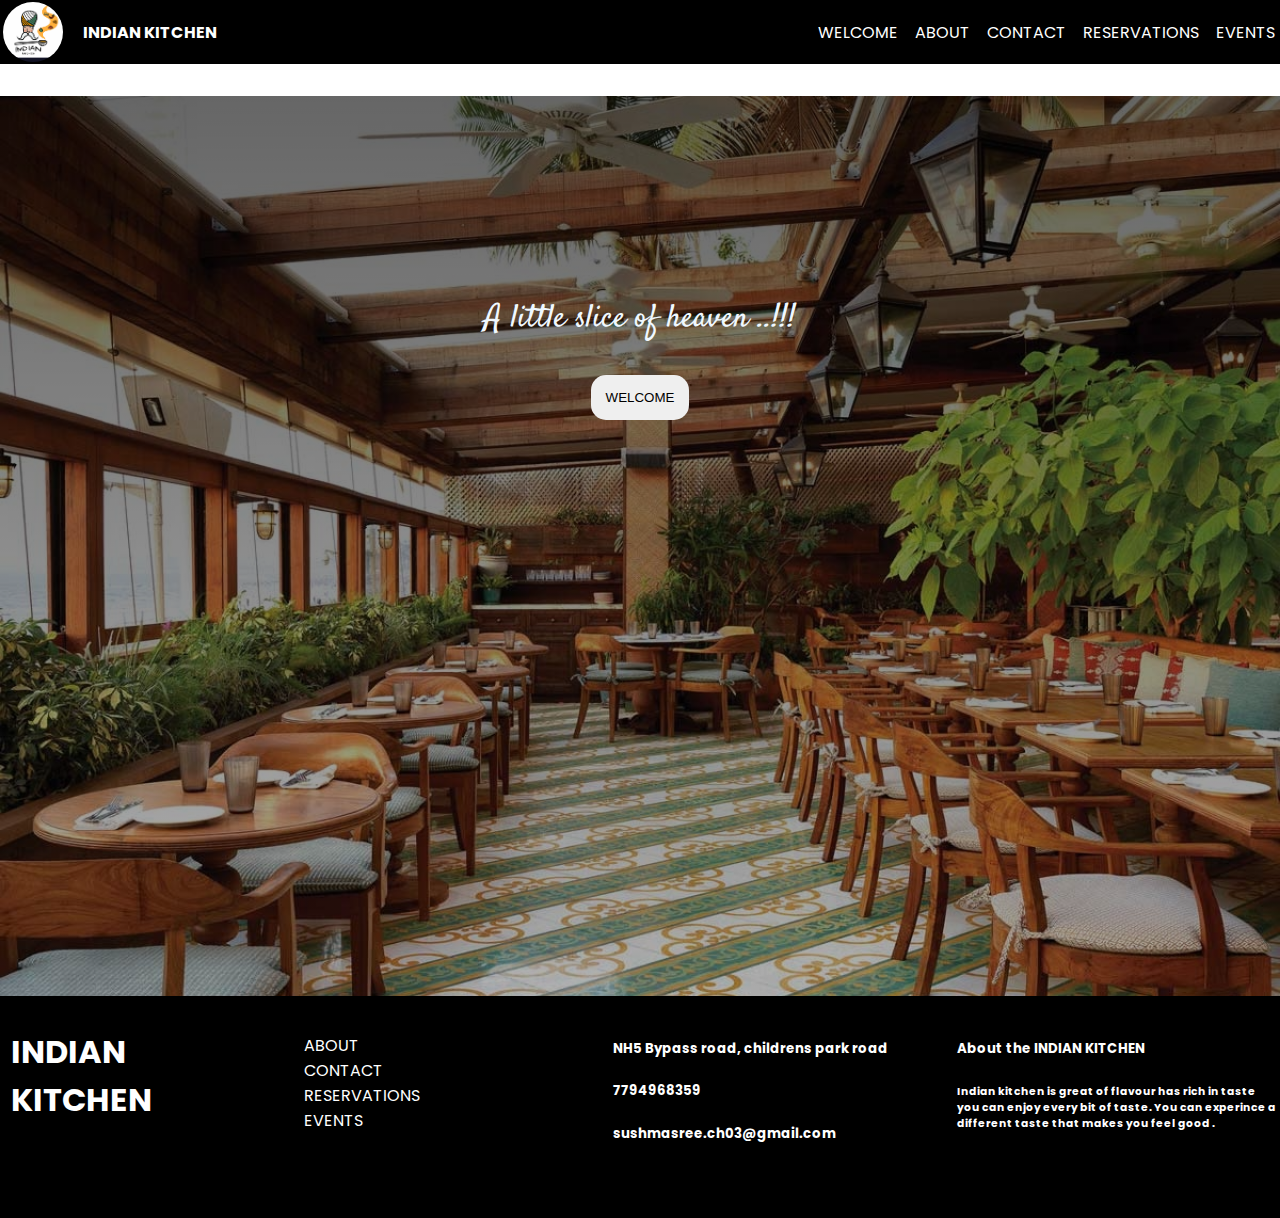
<file: index.html>
<!DOCTYPE html>
<html lang="en">

<head>
    <meta charset="UTF-8">
    <meta http-equiv="X-UA-Compatible" content="IE=edge">
    <meta name="viewport" content="width=device-width, initial-scale=1.0">
    <title>INDIAN KITCHEN</title>
    <link rel="stylesheet" href="style.css">
</head>

<body>
    <!-- ------------------------NAV-BAR------------------------------------ -->
    <nav class="nav-bar">
        <div class="logotext">
            <img src="indian-kitchen-logo-man-with-soup-spoon-vector-34159722.jpg"alt="logoindktc" class="nav-logo">
            <a href="index.html" class="namelogo">INDIAN KITCHEN</a>
        </div>
        <ul class="ul">
            <a href="next.html" class="nav-items"><li class="nav-content">WELCOME</li></a>
            <a href="#" class="nav-items"><li class="nav-content">ABOUT</li></a>
            <a href="#" class="nav-items"><li class="nav-content">CONTACT</li></a>
            <a href="reserve.html" class="nav-items"><li class="nav-content">RESERVATIONS</li></a>
            <a href="#" class="nav-items"><li class="nav-content">EVENTS</li></a>
        </ul>
    </nav>
    <!-- ---------------------------body-part--------------------------------------------- -->
    <div class="container">
        <p class="text">A little slice of heaven ..!!!</p>
        <a href="next.html"><button class="btn">WELCOME</button></a>
    </div>
    <!-- -------------------------------footerpart----------------------------------------------- -->
    <footer class="footer-bar">
        <h1 class="footertext">INDIAN KITCHEN</h1>
        <div class="footer1">
            <ul class="ulfooter">
                <a href="#" class="footer-items"><li class="footer-content">ABOUT</li></a>
                <a href="#" class="footer-items"><li class="footer-content">CONTACT</li></a>
                <a href="#" class="footer-items"><li class="footer-content">RESERVATIONS</li></a>
                <a href="#" class="footer-items"><li class="footer-content">EVENTS</li></a>
            </ul>

        </div>1
        <div class="footer1">
            <h5 class="foot">NH5 Bypass road,
                childrens park road</h5>
            <h5  class="foot">7794968359</h5>
            <h5 class="foot">sushmasree.ch03@gmail.com</h5>
        </div>
        <div class="footer1">
            <h5>About the INDIAN KITCHEN</h5> 
            <h6>Indian kitchen is great of flavour has rich in taste you can enjoy every bit of taste. You can experince a different taste that makes you feel good .  </h6>
        </div>
    </footer>
    
</body>

</html>
</file>
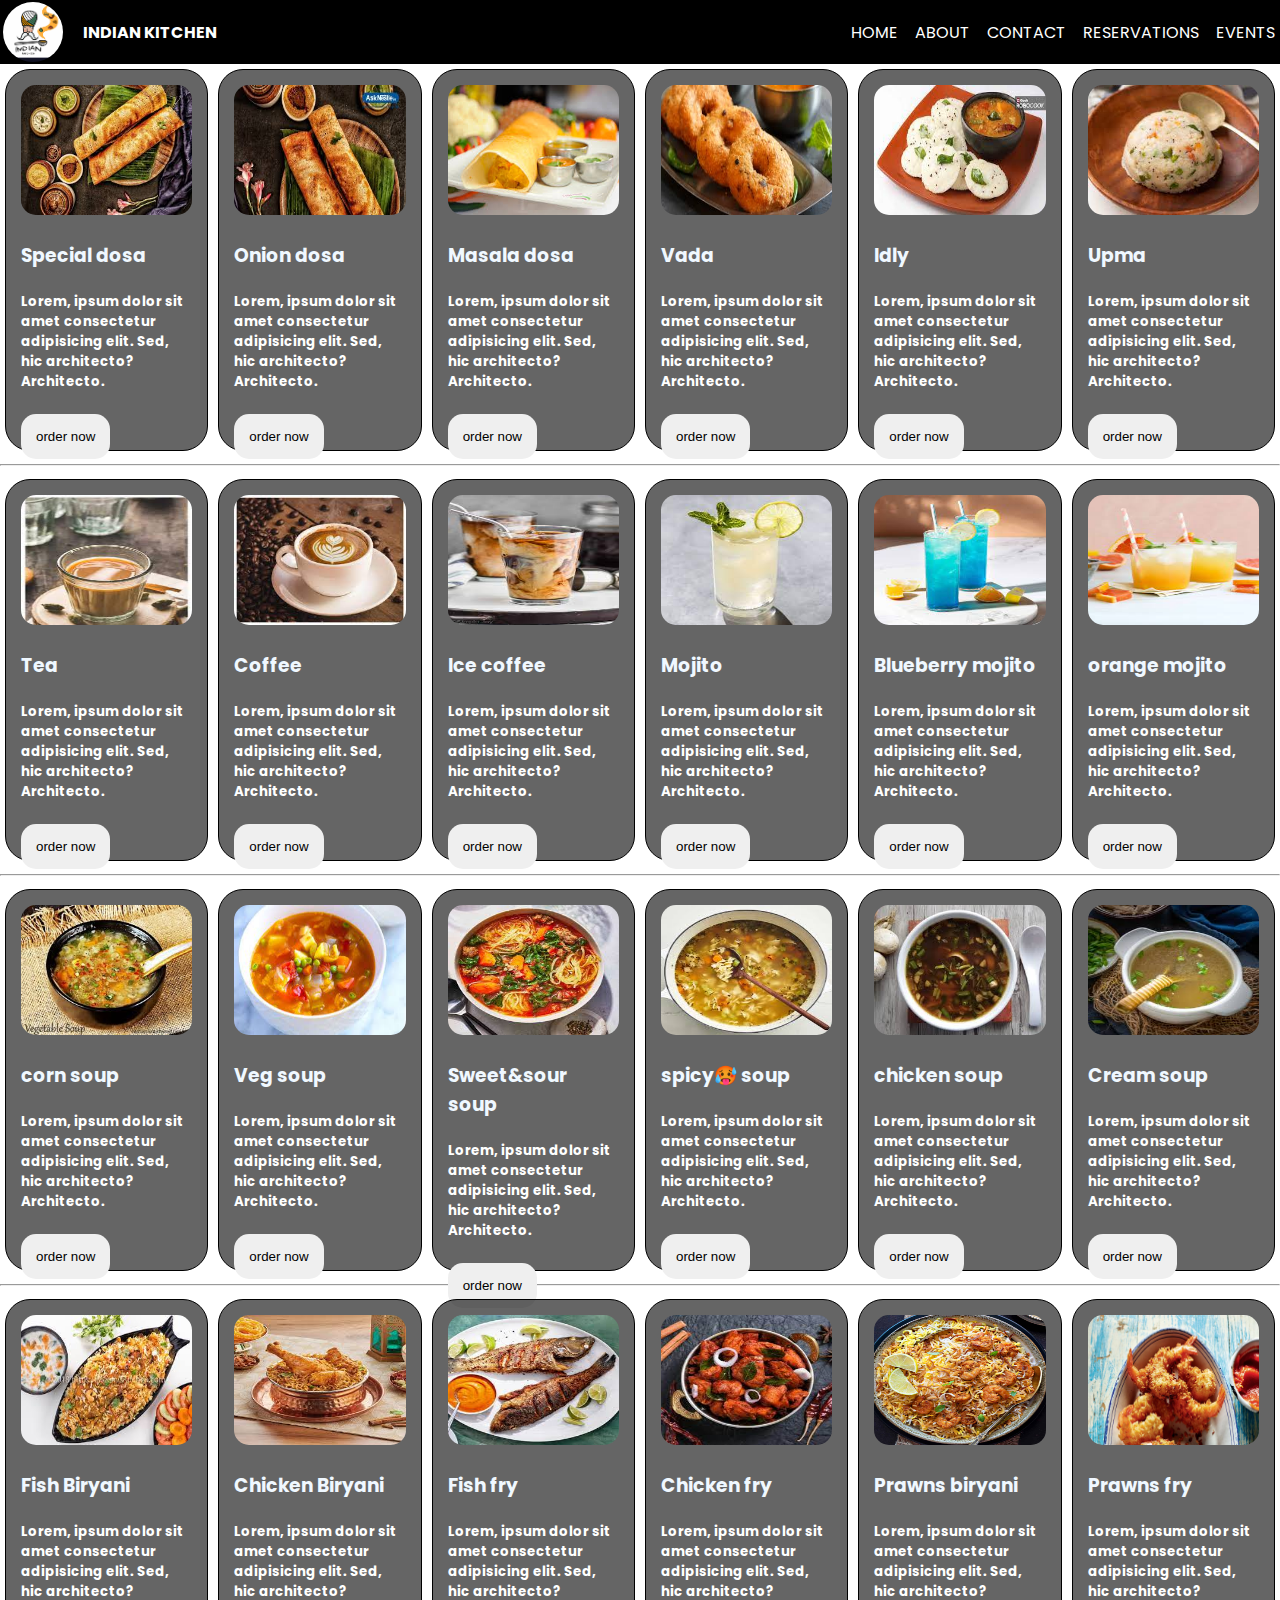
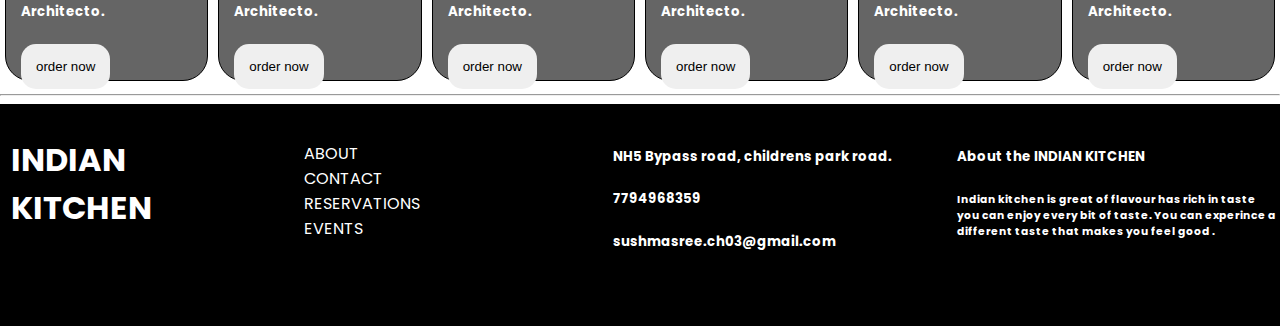
<file: next.html>
<!DOCTYPE html>
<html lang="en">
<head>
    <meta charset="UTF-8">
    <meta http-equiv="X-UA-Compatible" content="IE=edge">
    <meta name="viewport" content="width=device-width, initial-scale=1.0">
    <title>INDIAN KITCHEN MENU</title>
    <link rel="stylesheet" href="style.css">
</head>
<body>
    <!-- ---------------------------------------------nav-bar----------------------------------------- -->
    <nav class="nav-bar">
        <div class="logotext">
            <img src="indian-kitchen-logo-man-with-soup-spoon-vector-34159722.jpg"alt="logoindktc" class="nav-logo">
            <a href="#" class="namelogo">INDIAN KITCHEN</a>
        </div>
        <ul class="ul">
            <a href="index.html" class="nav-items"><li class="nav-content">HOME</li></a>
            <a href="#" class="nav-items"><li class="nav-content">ABOUT</li></a>
            <a href="#" class="nav-items"><li class="nav-content">CONTACT</li></a>
            <a href="reserve.html" class="nav-items"><li class="nav-content">RESERVATIONS</li></a>
            <a href="#" class="nav-items"><li class="nav-content">EVENTS</li></a>
        </ul>

    </nav>
    <!-- ------------------------------------------bodycontainer--------------------------------------- -->
    <!-- ------------------------------------ROW1------------------------------------------------ -->
    <div class="firstrow">
        <div class="tiffins">
            <img src="dosatiifins.jpg" alt="" class="tiff" height="130px">
            <h3>Special dosa</h3>
            <h5>Lorem, ipsum dolor sit amet consectetur adipisicing elit. Sed, hic architecto? Architecto.</h5>
            <a href="#"><button class="button">order now</button></a>

        </div>
        <div class="tiffins">
            <img src="oniondosa.jpg" alt="" class="tiff" height="130px" >
            <h3>Onion dosa</h3>
            <h5>Lorem, ipsum dolor sit amet consectetur adipisicing elit. Sed, hic architecto? Architecto.</h5>
            <a href="#"><button class="button">order now</button></a>
            
        </div>
        <div class="tiffins">
            <img src="masala dosa.jpg" alt="" class="tiff" height="130px">
            <h3>Masala dosa</h3>
            <h5>Lorem, ipsum dolor sit amet consectetur adipisicing elit. Sed, hic architecto? Architecto.</h5>
            <a href="#"><button class="button">order now</button></a>
            
        </div>
        <div class="tiffins">
            <img src="vada tiffin.jpg" alt="" class="tiff" height="130px">
            <h3>Vada</h3>
            <h5>Lorem, ipsum dolor sit amet consectetur adipisicing elit. Sed, hic architecto? Architecto.</h5>
            <a href="#"><button class="button">order now</button></a>
            
        </div>
        <div class="tiffins">
            <img src="idly.jpg" alt="" class="tiff" height="130px" >
            <h3>Idly</h3>
            <h5>Lorem, ipsum dolor sit amet consectetur adipisicing elit. Sed, hic architecto? Architecto.</h5>
            <a href="#"><button class="button">order now</button></a>
            
        </div>
        <div class="tiffins">
            <img src="upma.jpg" alt="" class="tiff" height="130px" >
            <h3>Upma</h3>
            <h5>Lorem, ipsum dolor sit amet consectetur adipisicing elit. Sed, hic architecto? Architecto.</h5>
            <a href="#"><button class="button">order now</button></a>
            
        </div>
    </div>
    <hr>
    <!-- ------------------------------------ROW2------------------------------------------------ -->
    <div class="firstrow">

        <div class="tiffins">
            <img src="tea.jpg" alt="" class="tiff" height="130px">
            <h3>Tea</h3>
            <h5>Lorem, ipsum dolor sit amet consectetur adipisicing elit. Sed, hic architecto? Architecto.</h5>
            <a href="#"><button class="button">order now</button></a>

        </div>
        <div class="tiffins">
            <img src="coffee.jpg" alt="" class="tiff" width="100%" height="130px" >
            <h3>Coffee</h3>
            <h5>Lorem, ipsum dolor sit amet consectetur adipisicing elit. Sed, hic architecto? Architecto.</h5>
            <a href="#"><button class="button">order now</button></a>
            
        </div>
        <div class="tiffins">
            <img src="icecoffee.jpg" alt="" class="tiff" height="130px">
            <h3>Ice coffee</h3>
            <h5>Lorem, ipsum dolor sit amet consectetur adipisicing elit. Sed, hic architecto? Architecto.</h5>
            <a href="#"><button class="button">order now</button></a>
            
        </div>
        <div class="tiffins">
            <img src="mojito.jpg" alt="" class="tiff" height="130px">
            <h3>Mojito</h3>
            <h5>Lorem, ipsum dolor sit amet consectetur adipisicing elit. Sed, hic architecto? Architecto.</h5>
            <a href="#"><button class="button">order now</button></a>
            
        </div>
        <div class="tiffins">
            <img src="bluedrink.jpg" alt="" class="tiff" height="130px" >
            <h3>Blueberry mojito</h3>
            <h5>Lorem, ipsum dolor sit amet consectetur adipisicing elit. Sed, hic architecto? Architecto.</h5>
            <a href="#"><button class="button">order now</button></a>
            
        </div>
        <div class="tiffins">
            <img src="mangodrink.jpg" alt="" class="tiff" height="130px" >
            <h3>orange mojito</h3>
            <h5>Lorem, ipsum dolor sit amet consectetur adipisicing elit. Sed, hic architecto? Architecto.</h5>
            <a href="#"><button class="button">order now</button></a>
            
        </div>
        
    </div>
    <hr>
    <!-- ------------------------------------ROW3------------------------------------------------ -->
    <div class="firstrow">

        <div class="tiffins">
            <img src="soup1.jpg" alt="" class="tiff" height="130px" >
            <h3>corn soup</h3>
            <h5>Lorem, ipsum dolor sit amet consectetur adipisicing elit. Sed, hic architecto? Architecto.</h5>
            <a href="#"><button class="button">order now</button></a>

        </div>
        <div class="tiffins">
            <img src="soup2.jpg" alt="" class="tiff" width="100%" height="130px" >
            <h3>Veg soup</h3>
            <h5>Lorem, ipsum dolor sit amet consectetur adipisicing elit. Sed, hic architecto? Architecto.</h5>
            <a href="#"><button class="button">order now</button></a>
            
        </div>
        <div class="tiffins">
            <img src="soup3.jpg" alt="" class="tiff" height="130px">
            <h3>Sweet&sour soup </h3>
            <h5>Lorem, ipsum dolor sit amet consectetur adipisicing elit. Sed, hic architecto? Architecto.</h5>
            <a href="#"><button class="button">order now</button></a>
            
        </div>
        <div class="tiffins">
            <img src="soup4.jpg" alt="" class="tiff" height="130px">
            <h3>spicy🥵 soup </h3>
            <h5>Lorem, ipsum dolor sit amet consectetur adipisicing elit. Sed, hic architecto? Architecto.</h5>
            <a href="#"><button class="button">order now</button></a>
            
        </div>
        <div class="tiffins">
            <img src="soup5.jpg" alt="" class="tiff" height="130px" >
            <h3>chicken soup</h3>
            <h5>Lorem, ipsum dolor sit amet consectetur adipisicing elit. Sed, hic architecto? Architecto.</h5>
            <a href="#"><button class="button">order now</button></a>
            
        </div>
        <div class="tiffins">
            <img src="soup6.jpg" alt="" class="tiff" height="130px">
            <h3>Cream soup</h3>
            <h5>Lorem, ipsum dolor sit amet consectetur adipisicing elit. Sed, hic architecto? Architecto.</h5>
            <a href="#"><button class="button">order now</button></a>

        </div>
    </div>
    <hr>
    <!-- ------------------------------------ROW4------------------------------------------------ -->
    <div class="firstrow">

        <div class="tiffins">
            <img src="fish biryani.jpg" alt="" class="tiff" height="130px" >
            <h3>Fish Biryani</h3>
            <h5>Lorem, ipsum dolor sit amet consectetur adipisicing elit. Sed, hic architecto? Architecto.</h5>
            <a href="#"><button class="button">order now</button></a>

        </div>
        <div class="tiffins">
            <img src="biryani.jpg" alt="" class="tiff" width="100%" height="130px" >
            <h3> Chicken Biryani</h3>
            <h5>Lorem, ipsum dolor sit amet consectetur adipisicing elit. Sed, hic architecto? Architecto.</h5>
            <a href="#"><button class="button">order now</button></a>
            
        </div>
        <div class="tiffins">
            <img src="fish fry.jpg" alt="" class="tiff" height="130px">
            <h3>Fish fry</h3>
            <h5>Lorem, ipsum dolor sit amet consectetur adipisicing elit. Sed, hic architecto? Architecto.</h5>
            <a href="#"><button class="button">order now</button></a>
            
        </div>
        <div class="tiffins">
            <img src="chicken fry1.jpg" alt="" class="tiff" height="130px">
            <h3>Chicken fry</h3>
            <h5>Lorem, ipsum dolor sit amet consectetur adipisicing elit. Sed, hic architecto? Architecto.</h5>
            <a href="#"><button class="button">order now</button></a>
            
        </div>
        <div class="tiffins">
            <img src="prawnsbiryani.jpg" alt="" class="tiff" height="130px" >
            <h3>Prawns biryani</h3>
            <h5>Lorem, ipsum dolor sit amet consectetur adipisicing elit. Sed, hic architecto? Architecto.</h5>
            <a href="#"><button class="button">order now</button></a>
            
        </div>
        <div class="tiffins">
            <img src="prawns.jpg" alt="" class="tiff" height="130px" >
            <h3>Prawns fry</h3>
            <h5>Lorem, ipsum dolor sit amet consectetur adipisicing elit. Sed, hic architecto? Architecto.</h5>
            <a href="#"><button class="button">order now</button></a>
            
        </div>
        
    </div>
    <hr>
    <footer class="footer-bar">
        <h1 class="footertext">INDIAN KITCHEN</h1>
        <div class="footer1">
            <ul class="ulfooter">
                <a href="#" class="footer-items"><li class="footer-content">ABOUT</li></a>
                <a href="#" class="footer-items"><li class="footer-content">CONTACT</li></a>
                <a href="reserve.html" class="footer-items"><li class="footer-content">RESERVATIONS</li></a>
                <a href="#" class="footer-items"><li class="footer-content">EVENTS</li></a>
            </ul>

        </div>1
        <div class="footer1">
            <h5 class="foot">NH5 Bypass road,
                childrens park road.</h5>
            <h5  class="foot">7794968359</h5>
            <h5 class="foot">sushmasree.ch03@gmail.com</h5>
        </div>
        <div class="footer1">
            <h5>About the INDIAN KITCHEN</h5> 
            <h6>Indian kitchen is great of flavour has rich in taste you can enjoy every bit of taste. You can experince a different taste that makes you feel good .  </h6>
        </div>
    </footer>
    
</body>
</html>
</file>
<file: style.css>
@import url('https://fonts.googleapis.com/css2?family=Poppins:ital,wght@0,100;0,200;0,300;0,400;0,500;0,600;0,700;0,800;0,900;1,100;1,200;1,300;1,400;1,500;1,600;1,700;1,800;1,900&display=swap');
@import url('https://fonts.googleapis.com/css2?family=Satisfy&display=swap');
body{
    font-family: 'Poppins', sans-serif;
    margin: 0px;   
}
/* --------------------------------nav-bar---------------------------------------------- */
/* -----------total-nav-folder--------------- */
.nav-bar{
    width: 100%;
    background-color: black;
    display: flex;
    justify-content: space-between;
    align-items: center;
    position: sticky;
}
/* --------------individual-nav-items-anchortag------------- */
.nav-items{
    text-decoration: none;
    color: white;
    margin-left: 5px;
    margin-left: 5px;
}
.nav-items:hover{
    cursor: pointer;
    color: black;
    border-radius: 5px;
    background: rgb(131,58,180);
    background: linear-gradient(90deg, rgba(131,58,180,1) 0%, rgba(253,29,29,1) 50%, rgba(252,176,69,1) 100%);
}
/* ----------------individual-navv-itemslist-------------------- */
.nav-content{
    margin-left: 7px;
    margin-right: 5px;
}
.nav-content:hover{
    cursor: pointer;
    color: black;
    border-radius: 5px;
    background: rgb(131,58,180);
    background: linear-gradient(90deg, rgba(131,58,180,1) 0%, rgba(253,29,29,1) 50%, rgba(252,176,69,1) 100%);
}
/* ---------------------------unorderdlist------------------------------- */
.ul{
    display: flex;
    color: white;
    list-style: none;

}
.namelogo{
    color: white;
    text-decoration: none;
    font-weight: bolder;
    
}
.nav-logo{
    width: 60px;
    height: 60px;
    border-radius: 50%;
    margin: 2px 20px 2px 3px;
}
.logotext{
    display: flex;
    align-items: center;
}
/* -----------------------------------body-content------------------------------------------- */
.container{
    background: linear-gradient(rgba(0,0,0,0.6),rgba(0,0,0,0.3)), url(baimg.jpg);
    background-size: cover;
    background-repeat: no-repeat;
    height: 100vh;
    width: 100%;
    text-align: center;
}
p{
    font-family: 'Satisfy', cursive;
    color: aliceblue;
    font-size: xx-large;
    text-align: center;
    justify-content: center;
    padding-top: 200px;
}
.btn{
    text-decoration: none;
    border: none;
    padding: 15px;
    border-radius: 15px;
    color: black;
}
.tiffins{
    margin: 5px;
    border: solid 1px black;
    border-radius: 25px;
    padding: 15px;
    width: 300px;
    height: 350px;
    color: aliceblue;
    background-color: rgba(0, 0, 0, 0.603);
    font-family: 'Poppins', sans-serif;
}
.tiff{
    border-radius:15px ;
    width: 100%;
    background-size: cover;
}
.button{
    text-decoration: none;
    border: none;
    padding: 15px;
    border-radius: 15px;
    
}
.button:hover{
    cursor: pointer;
    color: black;
    border-radius: 5px;
    background: rgb(131,58,180);
    background: linear-gradient(90deg, rgba(131,58,180,1) 0%, rgba(253,29,29,1) 50%, rgba(252,176,69,1) 100%);
}
.topic{
    display: block;
}
.firstrow{
    display: flex;    
}

/* -----------------------------------footer-bar---------------------------- */
.footer-bar{
    width: 100%;
    height: 200px;
    border: solid 1px black;
    background-color:black;
    display: flex;
    padding: 10px;

}
.footer1{
    width:350px;
    height: 150px;
    margin: 10px;
    
}
/* -------------------------listoffooteritems------------------------------ */
.ulfooter{
    display: block;
    list-style: none;    
}
/* --------------------------------h1tag-------------------------------------- */
.footertext{
    color: white;
}
.footer-items{
    text-decoration: none;
}
.footer-content{
    color: white;
}

.footer2{
    width:350px;
    height: 150px;
    margin: 10px;
    display: block;
    text-align: center;
    justify-content: center;
}
.foot{
    color: white;
    
}
h5{
    color: white;
}
h6{
    color: white;

}
/* -----------------------------reserve------------------------------------- */
.rev{
    background-image: url(bgi.jpg);
    background-size: cover;
    height: 600px;
}
.resrve{
    text-align: center;
    padding: 30px;
    width: 600px;
    height: 400px;
    background-color: rgba(255, 255, 255, 0.757);
    align-items: center;
    margin: 50px auto;
    
}
.input{
    width: 100%;
    padding: 12px 18px;
    margin-bottom: 20px;
    box-sizing: border-box;
    border-radius: 12px;
}
.btn1{
    border: none;
    color: white;
    background-color: blue;
    font-weight: bolder;
    width: 100%;
    padding: 12px 18px;
    cursor: pointer;
    border-radius: 12px;
}
</file>
